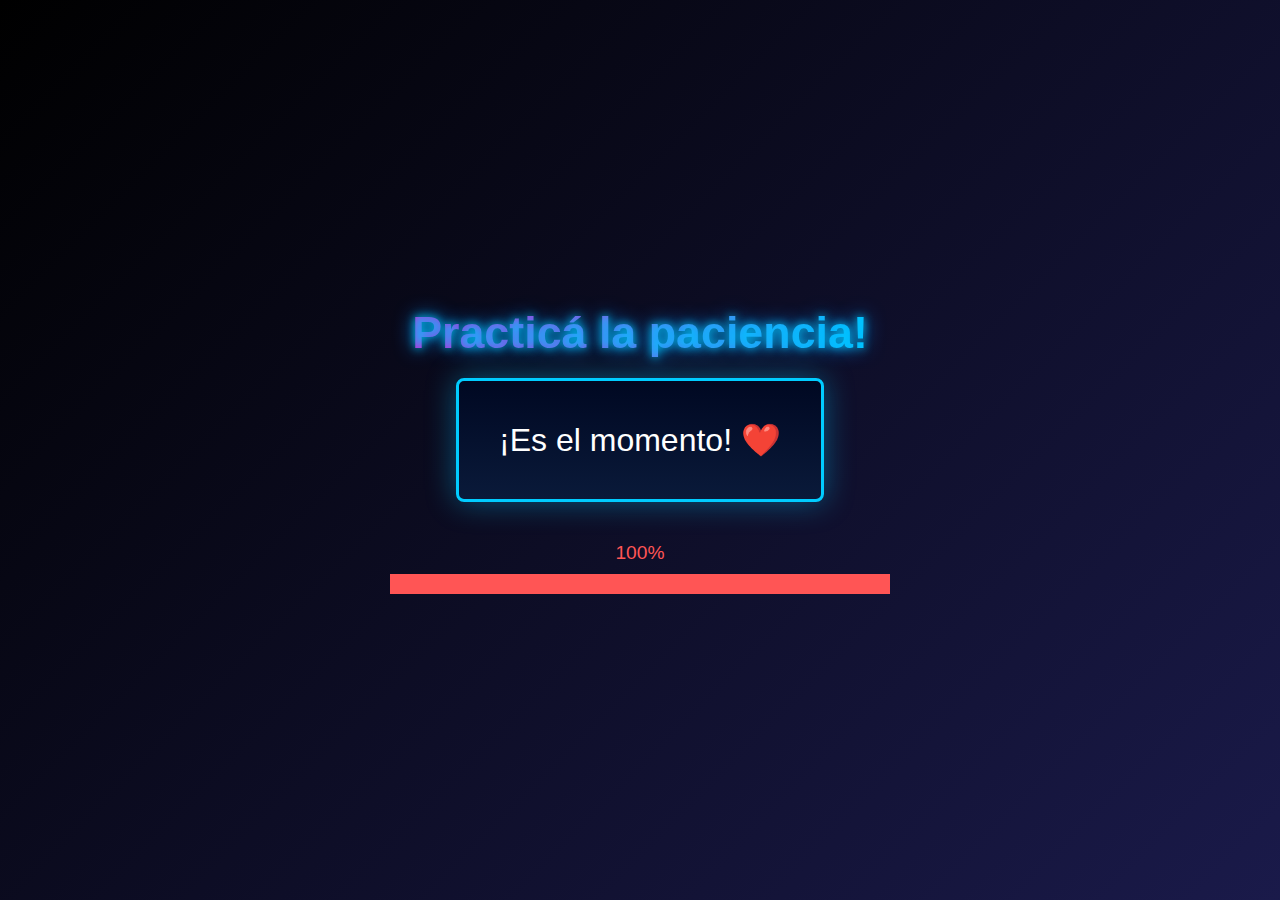
<file: index.html>
<!DOCTYPE html>
<html lang="es">
<head>
  <meta charset="UTF-8">
  <title>Cuenta regresiva</title>
  <link rel="stylesheet" href="css/index.css">
</head>
<body>

  <h1>Practicá la paciencia!</h1>
  <div id="contador">Cargando...</div>
  <div id="porcentaje">0%</div>
  <div class="barra-contenedor">
    <div class="barra-progreso" id="barraProgreso"></div>
  </div>


  <script src="js/index.js"></script>
</body>
</html>
</file>
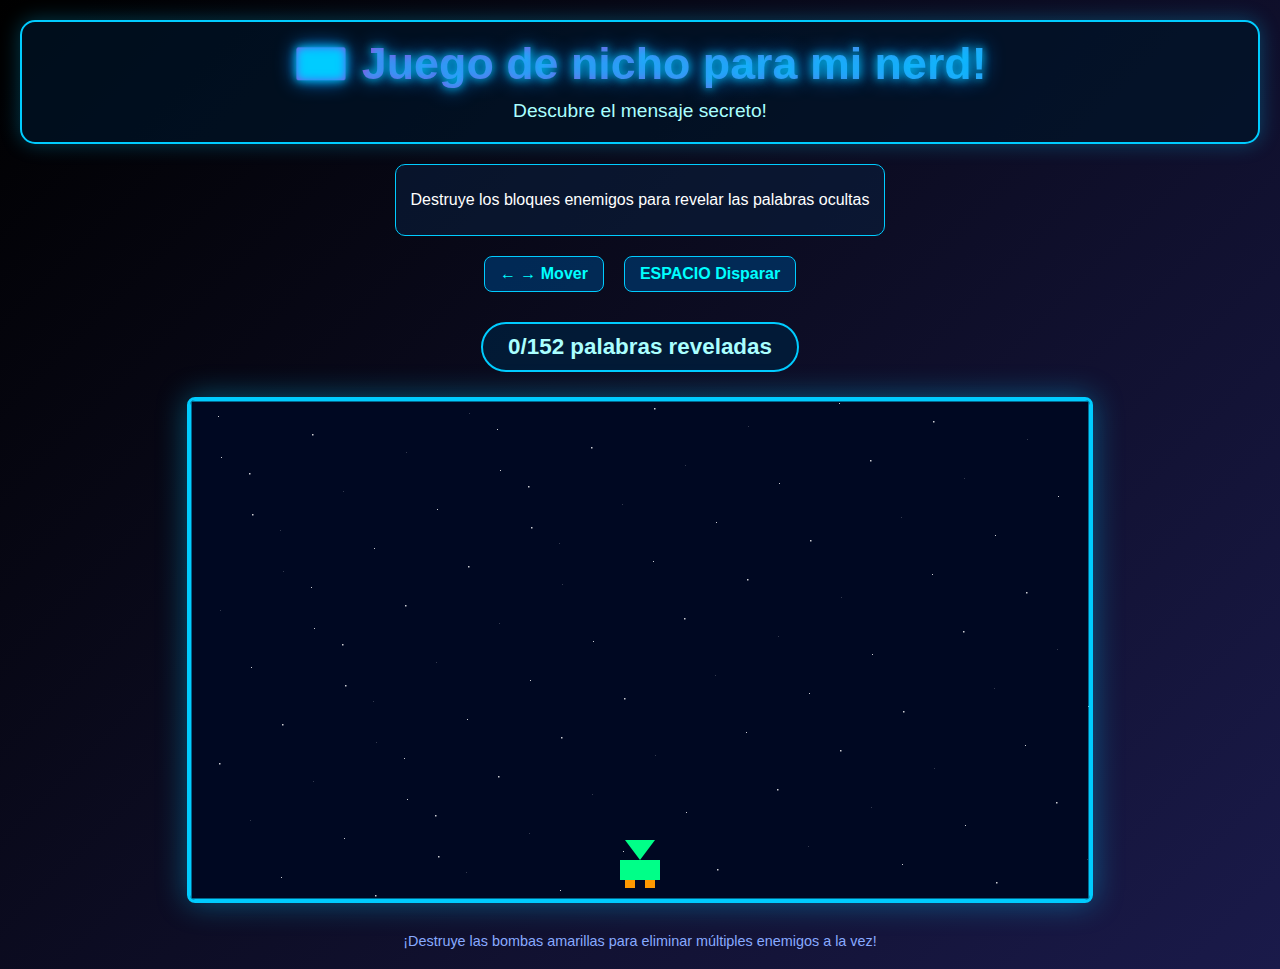
<file: galaga.html>
<!DOCTYPE html>
<html lang="es">
<head>
  <meta charset="UTF-8">
  <title>Galaga de Palabras</title>
  <style>
    * {
      margin: 0;
      padding: 0;
      box-sizing: border-box;
    }
    
    body {
      background: linear-gradient(135deg, #000000, #1a1a4a);
      color: #fff;
      font-family: 'Segoe UI', Tahoma, Geneva, Verdana, sans-serif;
      display: flex;
      flex-direction: column;
      align-items: center;
      min-height: 100vh;
      padding: 20px;
      overflow-x: hidden;
    }
    
    .header {
      text-align: center;
      margin-bottom: 20px;
      width: 100%;
      padding: 15px;
      background: rgba(0, 20, 40, 0.7);
      border-radius: 15px;
      box-shadow: 0 0 20px rgba(0, 200, 255, 0.3);
      border: 2px solid #00ccff;
    }
    
    h1 {
      font-size: 2.8rem;
      margin-bottom: 10px;
      text-shadow: 0 0 10px #00ccff, 0 0 20px #0088ff;
      background: linear-gradient(to right, #ff00cc, #00ccff);
      -webkit-background-clip: text;
      -webkit-text-fill-color: transparent;
    }
    
    .subtitle {
      font-size: 1.2rem;
      margin-bottom: 5px;
      color: #aaffff;
    }
    
    .instructions {
      max-width: 800px;
      text-align: center;
      margin-bottom: 20px;
      padding: 15px;
      background: rgba(10, 30, 60, 0.6);
      border-radius: 10px;
      border: 1px solid #00ccff;
    }
    
    .instructions p {
      margin: 8px 0;
      line-height: 1.5;
    }
    
    .controls {
      display: flex;
      gap: 20px;
      margin-bottom: 15px;
    }
    
    .key {
      background: rgba(0, 50, 100, 0.8);
      padding: 8px 15px;
      border-radius: 8px;
      border: 1px solid #00ccff;
      font-weight: bold;
      color: #00ffff;
      text-align: center;
    }
    
    canvas {
      background: linear-gradient(to bottom, #000822, #0a1a3a);
      border: 3px solid #00ccff;
      border-radius: 8px;
      box-shadow: 0 0 30px rgba(0, 200, 255, 0.4);
      margin: 10px 0;
    }
    
    #contador {
      font-size: 1.4rem;
      margin: 15px 0;
      padding: 10px 25px;
      background: rgba(0, 30, 60, 0.8);
      border-radius: 50px;
      border: 2px solid #00ccff;
      color: #aaffff;
      font-weight: bold;
    }
    
    #resultado {
      white-space: pre-wrap;
      text-align: center;
      margin: 20px 0;
      padding: 30px;
      max-width: 800px;
      border: 2px solid #00ccff;
      background: rgba(0, 20, 40, 0.9);
      border-radius: 15px;
      display: none;
      font-size: 1.2rem;
      line-height: 1.6;
      box-shadow: 0 0 30px rgba(0, 200, 255, 0.4);
    }
    
    .win-message {
      color: #00ff88;
      font-size: 1.8rem;
      margin-bottom: 20px;
      text-shadow: 0 0 10px #00ff88;
    }
    
    .lose-message {
      color: #ff5555;
      font-size: 1.8rem;
      margin-bottom: 20px;
      text-shadow: 0 0 10px #ff5555;
    }
    
    .footer {
      margin-top: 20px;
      text-align: center;
      color: #88aaff;
      font-size: 0.9rem;
    }
    
    .highlight {
      color: #ffff00;
      font-weight: bold;
      text-shadow: 0 0 8px #ffff00;
    }
  </style>
</head>
<body>
  <div class="header">
    <h1>💌 Juego de nicho para mi nerd!</h1>
    <div class="subtitle">Descubre el mensaje secreto!</div>
  </div>
  
  <div class="instructions">
    <p>Destruye los bloques enemigos para revelar las palabras ocultas</p>
  </div>
  
  <div class="controls">
    <div class="key">← → Mover</div>
    <div class="key">ESPACIO Disparar</div>
  </div>
  
  <div id="contador">0/0 palabras reveladas</div>
  <canvas id="gameCanvas" width="900" height="500"></canvas>
  
  <div id="resultado"></div>
  
  <div class="footer">
    ¡Destruye las bombas amarillas para eliminar múltiples enemigos a la vez!
  </div>

  <script>
    const mensajeBase64 = "[base64]";
    
    // Decodificar y dividir en palabras
    const textoOriginal = atob(mensajeBase64);
    const palabras = textoOriginal.split(" ");
    
    // Crear una lista de palabras con índice único para cada ocurrencia
    const palabrasConIndice = [];
    palabras.forEach((palabra, idx) => {
      palabrasConIndice.push({
        texto: palabra,
        indiceOriginal: idx,
        id: idx // ID único para cada ocurrencia
      });
    });
    
    // Barajar aleatoriamente las palabras
    function shuffleArray(array) {
      for (let i = array.length - 1; i > 0; i--) {
        const j = Math.floor(Math.random() * (i + 1));
        [array[i], array[j]] = [array[j], array[i]];
      }
      return array;
    }
    
    const palabrasBarajadas = shuffleArray([...palabrasConIndice]);
    
    const canvas = document.getElementById("gameCanvas");
    const ctx = canvas.getContext("2d");
    const contador = document.getElementById("contador");
    const resultado = document.getElementById("resultado");

    const jugador = { 
      x: 430, 
      y: 460, 
      width: 40, 
      height: 20,
      color: "#00ff88"
    };
    
    let disparos = [];
    let enemigos = [];
    let palabrasReveladas = [];
    let keys = {};
    let juegoTerminado = false;
    let tiempo = 0;
    let bombas = [];
    let animFrameId = null;

    document.addEventListener("keydown", e => {
      if (e.key === " ") e.preventDefault();
      keys[e.key] = true;
    });
    
    document.addEventListener("keyup", e => keys[e.key] = false);

    function disparar() {
      disparos.push({ 
        x: jugador.x + jugador.width / 2 - 2, 
        y: jugador.y,
        width: 4,
        height: 10,
        color: "#00ffff"
      });
    }

    function crearEnemigo(palabraObj, i) {
      return {
        id: palabraObj.id,
        texto: palabraObj.texto,
        indiceOriginal: palabraObj.indiceOriginal,
        x: Math.random() * (canvas.width - 60),
        y: -Math.random() * 300 - i * 40,
        width: 50,
        height: 20,
        vivo: true,
        color: "#ff5555"
      };
    }

    // Crear enemigos con palabras barajadas
    enemigos = palabrasBarajadas.map((palabraObj, i) => crearEnemigo(palabraObj, i));

    function lanzarBomba() {
      if (Math.random() < 0.002) {
        bombas.push({ 
          x: Math.random() * (canvas.width - 20), 
          y: 0, 
          radius: 10,
          activa: true,
          color: "#ffff00",
          innerColor: "#ff8800"
        });
      }
    }

    function actualizar() {
      if (juegoTerminado) return;
      tiempo++;

      lanzarBomba();

      if (keys["ArrowLeft"] && jugador.x > 0) jugador.x -= 7;
      if (keys["ArrowRight"] && jugador.x + jugador.width < canvas.width) jugador.x += 7;
      
      if (keys[" "]) {
        if (!keys._disparoPresionado) {
          disparar();
          keys._disparoPresionado = true;
        }
      } else {
        keys._disparoPresionado = false;
      }

      // Actualizar disparos
      for (const d of disparos) d.y -= 8;
      disparos = disparos.filter(d => d.y > 0);

      // Actualizar enemigos
      for (const enemigo of enemigos) {
        if (!enemigo.vivo) continue;
        
        enemigo.y += 0.5;
        
        // Detectar colisión con disparos
        for (let i = 0; i < disparos.length; i++) {
          const d = disparos[i];
          if (
            d.x < enemigo.x + enemigo.width &&
            d.x + d.width > enemigo.x &&
            d.y < enemigo.y + enemigo.height &&
            d.y + d.height > enemigo.y
          ) {
            enemigo.vivo = false;
            palabrasReveladas.push({
              id: enemigo.id,
              texto: enemigo.texto,
              indiceOriginal: enemigo.indiceOriginal
            });
            disparos.splice(i, 1);
            break;
          }
        }
        
        if (enemigo.y > canvas.height) {
          terminarJuego(false);
        }
      }

      // Actualizar bombas
      for (let i = bombas.length - 1; i >= 0; i--) {
        const bomba = bombas[i];
        bomba.y += 0.5;
        
        // Detectar colisión con disparos
        for (let j = 0; j < disparos.length; j++) {
          const d = disparos[j];
          const dx = bomba.x - (d.x + d.width/2);
          const dy = bomba.y - (d.y + d.height/2);
          const distancia = Math.sqrt(dx * dx + dy * dy);
          
          if (distancia < bomba.radius + Math.max(d.width, d.height)/2) {
            if (bomba.activa) {
              // Eliminar solo enemigos en pantalla
              for (const enemigo of enemigos) {
                if (enemigo.vivo && 
                    enemigo.y >= 0 && 
                    enemigo.y <= canvas.height &&
                    Math.abs(enemigo.x - bomba.x) < 300) {
                  enemigo.vivo = false;
                  palabrasReveladas.push({
                    id: enemigo.id,
                    texto: enemigo.texto,
                    indiceOriginal: enemigo.indiceOriginal
                  });
                }
              }
              bomba.activa = false;
            }
            bombas.splice(i, 1);
            disparos.splice(j, 1);
            break;
          }
        }
        
        if (bomba.y > canvas.height) bombas.splice(i, 1);
      }

      contador.textContent = `${palabrasReveladas.length}/${palabras.length} palabras reveladas`;

      // Verificar si todos los enemigos fueron destruidos
      if (enemigos.every(e => !e.vivo)) {
        terminarJuego(true);
      }
    }

    function dibujar() {
      // Fondo espacial
      ctx.fillStyle = "#000822";
      ctx.fillRect(0, 0, canvas.width, canvas.height);
      
      // Estrellas
      ctx.fillStyle = "rgba(255, 255, 255, 0.8)";
      for (let i = 0; i < 100; i++) {
        const x = (i * 31) % canvas.width;
        const y = (i * 57) % canvas.height;
        const size = (i % 3) * 0.5 + 0.5;
        ctx.fillRect(x, y, size, size);
      }
      
      // Dibujar jugador (nave)
      ctx.fillStyle = jugador.color;
      ctx.fillRect(jugador.x, jugador.y, jugador.width, jugador.height);
      
      // Detalles de la nave
      ctx.beginPath();
      ctx.moveTo(jugador.x + jugador.width/2, jugador.y);
      ctx.lineTo(jugador.x + jugador.width/2 - 15, jugador.y - 20);
      ctx.lineTo(jugador.x + jugador.width/2 + 15, jugador.y - 20);
      ctx.closePath();
      ctx.fill();
      
      // Motor de la nave
      ctx.fillStyle = "#ff9900";
      ctx.fillRect(jugador.x + 5, jugador.y + jugador.height, 10, 8);
      ctx.fillRect(jugador.x + jugador.width - 15, jugador.y + jugador.height, 10, 8);
      
      // Dibujar disparos
      for (const d of disparos) {
        ctx.fillStyle = d.color;
        ctx.fillRect(d.x, d.y, d.width, d.height);
        
        // Efecto de luz
        ctx.fillStyle = "rgba(0, 255, 255, 0.4)";
        ctx.fillRect(d.x - 2, d.y, d.width + 4, d.height);
      }

      // Dibujar enemigos
      for (const e of enemigos) {
        if (!e.vivo) continue;
        
        ctx.fillStyle = e.color;
        ctx.fillRect(e.x, e.y, e.width, e.height);
        
        // Detalles del enemigo
        ctx.fillStyle = "#880000";
        ctx.fillRect(e.x + 5, e.y - 5, 40, 5);
        ctx.fillRect(e.x + 15, e.y - 10, 20, 5);
        
        // Texto del enemigo
        ctx.fillStyle = "#ffffff";
        ctx.font = "10px monospace";
        ctx.fillText("???", e.x + 20, e.y + 14);
      }

      // Dibujar bombas
      for (const b of bombas) {
        // Núcleo de la bomba
        ctx.fillStyle = b.color;
        ctx.beginPath();
        ctx.arc(b.x, b.y, b.radius, 0, Math.PI * 2);
        ctx.fill();
        
        // Centro de la bomba
        ctx.fillStyle = b.innerColor;
        ctx.beginPath();
        ctx.arc(b.x, b.y, b.radius * 0.6, 0, Math.PI * 2);
        ctx.fill();
        
        // Efecto de energía
        ctx.strokeStyle = "rgba(255, 255, 0, 0.5)";
        ctx.lineWidth = 2;
        ctx.beginPath();
        ctx.arc(b.x, b.y, b.radius * 1.5, 0, Math.PI * 2);
        ctx.stroke();
      }
      
      // Borde del canvas
      ctx.strokeStyle = "#00ccff";
      ctx.lineWidth = 3;
      ctx.strokeRect(0, 0, canvas.width, canvas.height);
    }

    function terminarJuego(gano) {
      juegoTerminado = true;
      
      if (animFrameId) {
        cancelAnimationFrame(animFrameId);
        animFrameId = null;
      }
      
      resultado.style.display = "block";
      
      // Reconstruir el mensaje en el orden original
      const mensajeReconstruido = [];
      for (let i = 0; i < palabras.length; i++) {
        const palabraRevelada = palabrasReveladas.find(p => p.indiceOriginal === i);
        mensajeReconstruido.push(palabraRevelada ? palabraRevelada.texto : "???");
      }
      
      if (gano) {
        resultado.innerHTML = `
          <div class="win-message">¡Mensaje Completo Revelado!</div>
          <div>${mensajeReconstruido.join(" ")}</div>
        `;
      } else {
        resultado.innerHTML = `
          <div class="lose-message">¡Algunas palabras se escaparon!</div>
          <div>${mensajeReconstruido.join(" ")}</div>
        `;
      }
    }

    function bucle() {
      actualizar();
      dibujar();
      animFrameId = requestAnimationFrame(bucle);
    }

    // Iniciar contador
    contador.textContent = `0/${palabras.length} palabras reveladas`;
    
    // Iniciar el juego
    bucle();
  </script>
</body>
</html>
</file>
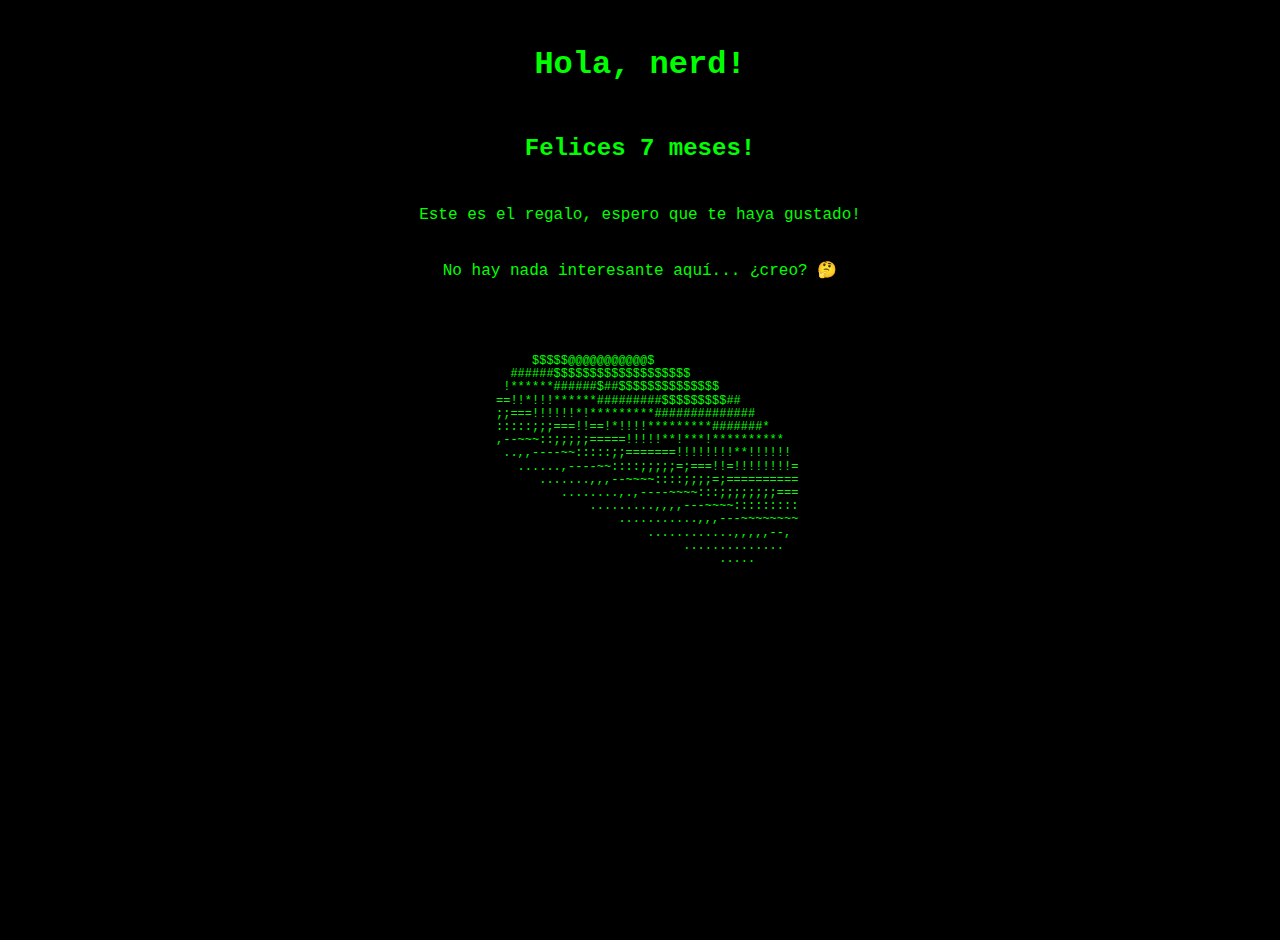
<file: main.html>
<!DOCTYPE html>
<html lang="es">
<head>
  <meta charset="UTF-8">
  <title>Inicio</title>
  <link rel="stylesheet" href="main.css">
</head>
<body>
  <h1>Hola, nerd!</h1>
  <h2>Felices 7 meses!</h2>
  <p>Este es el regalo, espero que te haya gustado!</p>
  <p>No hay nada interesante aquí... ¿creo? 🤔</p>
  <pre id="donut"></pre>
  <!--
    Bienvenida a este jueguito que me arme! para nada robado the HackTheBox o similares, nono
    Como estamos recien arrancando y capaz nunca jugaste alguno asi te voy contando, la idea es que llegues al final (vaya a saber uno cual es)
    Te estarás preguntando como mierda vas a hacer eso? Sos una programadora (muy hermosa btw), descubrilo vos!
    Te acordas el spoiler que te mande? Se te ocurre alguna manera de llegar a esa misma página desde aca? 
    Yo siempre me quejo de no encontrar las palabras para explicarte lo que siento por vos, tal vez un login las esconda... 

    PD: como buen pibe de sistemas, avisame si te quedas trabada!
    -->
    <script src="main.js"></script>   
</body>
</html>
</file>
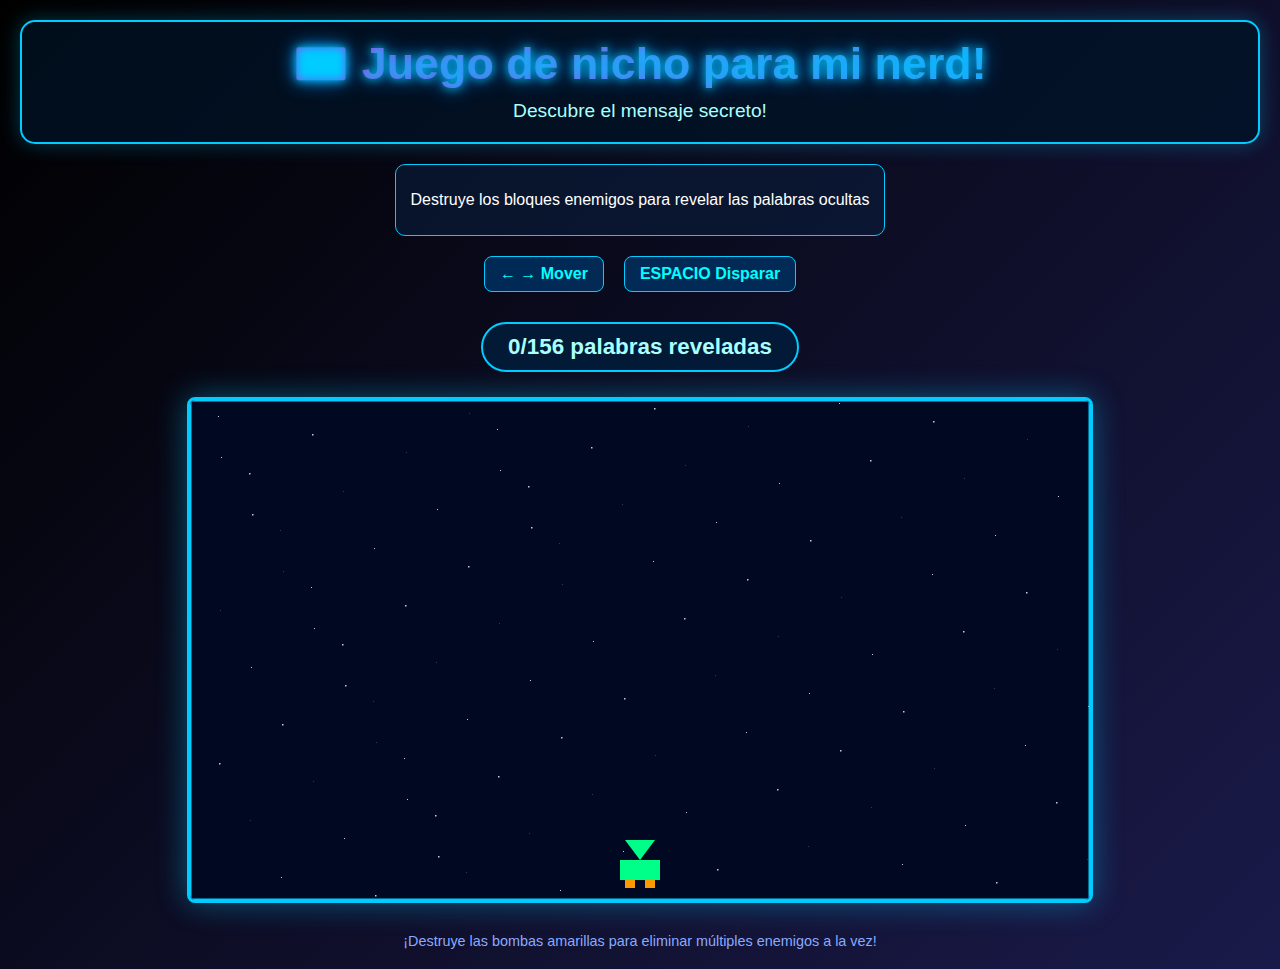
<file: galaga/galaga.html>
<!DOCTYPE html>
<html lang="es">
<head>
  <meta charset="UTF-8">
  <title>Galaga de Palabras</title>
  <style>
    * {
      margin: 0;
      padding: 0;
      box-sizing: border-box;
    }
    
    body {
      background: linear-gradient(135deg, #000000, #1a1a4a);
      color: #fff;
      font-family: 'Segoe UI', Tahoma, Geneva, Verdana, sans-serif;
      display: flex;
      flex-direction: column;
      align-items: center;
      min-height: 100vh;
      padding: 20px;
      overflow-x: hidden;
    }
    
    .header {
      text-align: center;
      margin-bottom: 20px;
      width: 100%;
      padding: 15px;
      background: rgba(0, 20, 40, 0.7);
      border-radius: 15px;
      box-shadow: 0 0 20px rgba(0, 200, 255, 0.3);
      border: 2px solid #00ccff;
    }
    
    h1 {
      font-size: 2.8rem;
      margin-bottom: 10px;
      text-shadow: 0 0 10px #00ccff, 0 0 20px #0088ff;
      background: linear-gradient(to right, #ff00cc, #00ccff);
      -webkit-background-clip: text;
      -webkit-text-fill-color: transparent;
    }
    
    .subtitle {
      font-size: 1.2rem;
      margin-bottom: 5px;
      color: #aaffff;
    }
    
    .instructions {
      max-width: 800px;
      text-align: center;
      margin-bottom: 20px;
      padding: 15px;
      background: rgba(10, 30, 60, 0.6);
      border-radius: 10px;
      border: 1px solid #00ccff;
    }
    
    .instructions p {
      margin: 8px 0;
      line-height: 1.5;
    }
    
    .controls {
      display: flex;
      gap: 20px;
      margin-bottom: 15px;
    }
    
    .key {
      background: rgba(0, 50, 100, 0.8);
      padding: 8px 15px;
      border-radius: 8px;
      border: 1px solid #00ccff;
      font-weight: bold;
      color: #00ffff;
      text-align: center;
    }
    
    canvas {
      background: linear-gradient(to bottom, #000822, #0a1a3a);
      border: 3px solid #00ccff;
      border-radius: 8px;
      box-shadow: 0 0 30px rgba(0, 200, 255, 0.4);
      margin: 10px 0;
    }
    
    #contador {
      font-size: 1.4rem;
      margin: 15px 0;
      padding: 10px 25px;
      background: rgba(0, 30, 60, 0.8);
      border-radius: 50px;
      border: 2px solid #00ccff;
      color: #aaffff;
      font-weight: bold;
    }
    
    #resultado {
      white-space: pre-wrap;
      text-align: center;
      margin: 20px 0;
      padding: 30px;
      max-width: 800px;
      border: 2px solid #00ccff;
      background: rgba(0, 20, 40, 0.9);
      border-radius: 15px;
      display: none;
      font-size: 1.2rem;
      line-height: 1.6;
      box-shadow: 0 0 30px rgba(0, 200, 255, 0.4);
    }
    
    .win-message {
      color: #00ff88;
      font-size: 1.8rem;
      margin-bottom: 20px;
      text-shadow: 0 0 10px #00ff88;
    }
    
    .lose-message {
      color: #ff5555;
      font-size: 1.8rem;
      margin-bottom: 20px;
      text-shadow: 0 0 10px #ff5555;
    }
    
    .footer {
      margin-top: 20px;
      text-align: center;
      color: #88aaff;
      font-size: 0.9rem;
    }
    
    .highlight {
      color: #ffff00;
      font-weight: bold;
      text-shadow: 0 0 8px #ffff00;
    }
  </style>
</head>
<body>
  <div class="header">
    <h1>💌 Juego de nicho para mi nerd!</h1>
    <div class="subtitle">Descubre el mensaje secreto!</div>
  </div>
  
  <div class="instructions">
    <p>Destruye los bloques enemigos para revelar las palabras ocultas</p>
  </div>
  
  <div class="controls">
    <div class="key">← → Mover</div>
    <div class="key">ESPACIO Disparar</div>
  </div>
  
  <div id="contador">0/0 palabras reveladas</div>
  <canvas id="gameCanvas" width="900" height="500"></canvas>
  
  <div id="resultado"></div>
  
  <div class="footer">
    ¡Destruye las bombas amarillas para eliminar múltiples enemigos a la vez!
  </div>

  <script>
    const mensajeBase64 = "[base64]";
    
    // Decodificar y dividir en palabras
    const textoOriginal = atob(mensajeBase64);
    const palabras = textoOriginal.split(" ");
    
    // Crear una lista de palabras con índice único para cada ocurrencia
    const palabrasConIndice = [];
    palabras.forEach((palabra, idx) => {
      palabrasConIndice.push({
        texto: palabra,
        indiceOriginal: idx,
        id: idx // ID único para cada ocurrencia
      });
    });
    
    // Barajar aleatoriamente las palabras
    function shuffleArray(array) {
      for (let i = array.length - 1; i > 0; i--) {
        const j = Math.floor(Math.random() * (i + 1));
        [array[i], array[j]] = [array[j], array[i]];
      }
      return array;
    }
    
    const palabrasBarajadas = shuffleArray([...palabrasConIndice]);
    
    const canvas = document.getElementById("gameCanvas");
    const ctx = canvas.getContext("2d");
    const contador = document.getElementById("contador");
    const resultado = document.getElementById("resultado");

    const jugador = { 
      x: 430, 
      y: 460, 
      width: 40, 
      height: 20,
      color: "#00ff88"
    };
    
    let disparos = [];
    let enemigos = [];
    let palabrasReveladas = [];
    let keys = {};
    let juegoTerminado = false;
    let tiempo = 0;
    let bombas = [];
    let animFrameId = null;

    document.addEventListener("keydown", e => {
      if (e.key === " ") e.preventDefault();
      keys[e.key] = true;
    });
    
    document.addEventListener("keyup", e => keys[e.key] = false);

    function disparar() {
      disparos.push({ 
        x: jugador.x + jugador.width / 2 - 2, 
        y: jugador.y,
        width: 4,
        height: 10,
        color: "#00ffff"
      });
    }

    function crearEnemigo(palabraObj, i) {
      return {
        id: palabraObj.id,
        texto: palabraObj.texto,
        indiceOriginal: palabraObj.indiceOriginal,
        x: Math.random() * (canvas.width - 60),
        y: -Math.random() * 300 - i * 40,
        width: 50,
        height: 20,
        vivo: true,
        color: "#ff5555"
      };
    }

    // Crear enemigos con palabras barajadas
    enemigos = palabrasBarajadas.map((palabraObj, i) => crearEnemigo(palabraObj, i));

    function lanzarBomba() {
      if (Math.random() < 0.002) {
        bombas.push({ 
          x: Math.random() * (canvas.width - 20), 
          y: 0, 
          radius: 10,
          activa: true,
          color: "#ffff00",
          innerColor: "#ff8800"
        });
      }
    }

    function actualizar() {
      if (juegoTerminado) return;
      tiempo++;

      lanzarBomba();

      if (keys["ArrowLeft"] && jugador.x > 0) jugador.x -= 7;
      if (keys["ArrowRight"] && jugador.x + jugador.width < canvas.width) jugador.x += 7;
      
      if (keys[" "]) {
        if (!keys._disparoPresionado) {
          disparar();
          keys._disparoPresionado = true;
        }
      } else {
        keys._disparoPresionado = false;
      }

      // Actualizar disparos
      for (const d of disparos) d.y -= 8;
      disparos = disparos.filter(d => d.y > 0);

      // Actualizar enemigos
      for (const enemigo of enemigos) {
        if (!enemigo.vivo) continue;
        
        enemigo.y += 0.5;
        
        // Detectar colisión con disparos
        for (let i = 0; i < disparos.length; i++) {
          const d = disparos[i];
          if (
            d.x < enemigo.x + enemigo.width &&
            d.x + d.width > enemigo.x &&
            d.y < enemigo.y + enemigo.height &&
            d.y + d.height > enemigo.y
          ) {
            enemigo.vivo = false;
            palabrasReveladas.push({
              id: enemigo.id,
              texto: enemigo.texto,
              indiceOriginal: enemigo.indiceOriginal
            });
            disparos.splice(i, 1);
            break;
          }
        }
        
        if (enemigo.y > canvas.height) {
          terminarJuego(false);
        }
      }

      // Actualizar bombas
      for (let i = bombas.length - 1; i >= 0; i--) {
        const bomba = bombas[i];
        bomba.y += 0.5;
        
        // Detectar colisión con disparos
        for (let j = 0; j < disparos.length; j++) {
          const d = disparos[j];
          const dx = bomba.x - (d.x + d.width/2);
          const dy = bomba.y - (d.y + d.height/2);
          const distancia = Math.sqrt(dx * dx + dy * dy);
          
          if (distancia < bomba.radius + Math.max(d.width, d.height)/2) {
            if (bomba.activa) {
              // Eliminar solo enemigos en pantalla
              for (const enemigo of enemigos) {
                if (enemigo.vivo && 
                    enemigo.y >= 0 && 
                    enemigo.y <= canvas.height &&
                    Math.abs(enemigo.x - bomba.x) < 300) {
                  enemigo.vivo = false;
                  palabrasReveladas.push({
                    id: enemigo.id,
                    texto: enemigo.texto,
                    indiceOriginal: enemigo.indiceOriginal
                  });
                }
              }
              bomba.activa = false;
            }
            bombas.splice(i, 1);
            disparos.splice(j, 1);
            break;
          }
        }
        
        if (bomba.y > canvas.height) bombas.splice(i, 1);
      }

      contador.textContent = `${palabrasReveladas.length}/${palabras.length} palabras reveladas`;

      // Verificar si todos los enemigos fueron destruidos
      if (enemigos.every(e => !e.vivo)) {
        terminarJuego(true);
      }
    }

    function dibujar() {
      // Fondo espacial
      ctx.fillStyle = "#000822";
      ctx.fillRect(0, 0, canvas.width, canvas.height);
      
      // Estrellas
      ctx.fillStyle = "rgba(255, 255, 255, 0.8)";
      for (let i = 0; i < 100; i++) {
        const x = (i * 31) % canvas.width;
        const y = (i * 57) % canvas.height;
        const size = (i % 3) * 0.5 + 0.5;
        ctx.fillRect(x, y, size, size);
      }
      
      // Dibujar jugador (nave)
      ctx.fillStyle = jugador.color;
      ctx.fillRect(jugador.x, jugador.y, jugador.width, jugador.height);
      
      // Detalles de la nave
      ctx.beginPath();
      ctx.moveTo(jugador.x + jugador.width/2, jugador.y);
      ctx.lineTo(jugador.x + jugador.width/2 - 15, jugador.y - 20);
      ctx.lineTo(jugador.x + jugador.width/2 + 15, jugador.y - 20);
      ctx.closePath();
      ctx.fill();
      
      // Motor de la nave
      ctx.fillStyle = "#ff9900";
      ctx.fillRect(jugador.x + 5, jugador.y + jugador.height, 10, 8);
      ctx.fillRect(jugador.x + jugador.width - 15, jugador.y + jugador.height, 10, 8);
      
      // Dibujar disparos
      for (const d of disparos) {
        ctx.fillStyle = d.color;
        ctx.fillRect(d.x, d.y, d.width, d.height);
        
        // Efecto de luz
        ctx.fillStyle = "rgba(0, 255, 255, 0.4)";
        ctx.fillRect(d.x - 2, d.y, d.width + 4, d.height);
      }

      // Dibujar enemigos
      for (const e of enemigos) {
        if (!e.vivo) continue;
        
        ctx.fillStyle = e.color;
        ctx.fillRect(e.x, e.y, e.width, e.height);
        
        // Detalles del enemigo
        ctx.fillStyle = "#880000";
        ctx.fillRect(e.x + 5, e.y - 5, 40, 5);
        ctx.fillRect(e.x + 15, e.y - 10, 20, 5);
        
        // Texto del enemigo
        ctx.fillStyle = "#ffffff";
        ctx.font = "10px monospace";
        ctx.fillText("???", e.x + 20, e.y + 14);
      }

      // Dibujar bombas
      for (const b of bombas) {
        // Núcleo de la bomba
        ctx.fillStyle = b.color;
        ctx.beginPath();
        ctx.arc(b.x, b.y, b.radius, 0, Math.PI * 2);
        ctx.fill();
        
        // Centro de la bomba
        ctx.fillStyle = b.innerColor;
        ctx.beginPath();
        ctx.arc(b.x, b.y, b.radius * 0.6, 0, Math.PI * 2);
        ctx.fill();
        
        // Efecto de energía
        ctx.strokeStyle = "rgba(255, 255, 0, 0.5)";
        ctx.lineWidth = 2;
        ctx.beginPath();
        ctx.arc(b.x, b.y, b.radius * 1.5, 0, Math.PI * 2);
        ctx.stroke();
      }
      
      // Borde del canvas
      ctx.strokeStyle = "#00ccff";
      ctx.lineWidth = 3;
      ctx.strokeRect(0, 0, canvas.width, canvas.height);
    }

    function terminarJuego(gano) {
      juegoTerminado = true;
      
      if (animFrameId) {
        cancelAnimationFrame(animFrameId);
        animFrameId = null;
      }
      
      resultado.style.display = "block";
      
      // Reconstruir el mensaje en el orden original
      const mensajeReconstruido = [];
      for (let i = 0; i < palabras.length; i++) {
        const palabraRevelada = palabrasReveladas.find(p => p.indiceOriginal === i);
        mensajeReconstruido.push(palabraRevelada ? palabraRevelada.texto : "???");
      }
      
      if (gano) {
        resultado.innerHTML = `
          <div class="win-message">¡Mensaje Completo Revelado!</div>
          <div>${mensajeReconstruido.join(" ")}</div>
        `;
      } else {
        resultado.innerHTML = `
          <div class="lose-message">¡Algunas palabras se escaparon!</div>
          <div>${mensajeReconstruido.join(" ")}</div>
        `;
      }
    }

    function bucle() {
      actualizar();
      dibujar();
      animFrameId = requestAnimationFrame(bucle);
    }

    // Iniciar contador
    contador.textContent = `0/${palabras.length} palabras reveladas`;
    
    // Iniciar el juego
    bucle();
  </script>
</body>
</html>
</file>
<file: css/index.css>
* {
  margin: 0;
  padding: 0;
  box-sizing: border-box;
}

body {
  background: linear-gradient(135deg, #000000, #1a1a4a);
  color: #fff;
  font-family: 'Segoe UI', Tahoma, Geneva, Verdana, sans-serif;
  display: flex;
  flex-direction: column;
  align-items: center;
  justify-content: center;
  min-height: 100vh;
  padding: 20px;
  overflow-x: hidden;
}

.header {
  text-align: center;
  margin-bottom: 20px;
  width: 100%;
  padding: 15px;
  background: rgba(0, 20, 40, 0.7);
  border-radius: 15px;
  box-shadow: 0 0 20px rgba(0, 200, 255, 0.3);
  border: 2px solid #00ccff;
}

h1 {
  font-size: 2.8rem;
  margin-bottom: 20px;
  text-shadow: 0 0 10px #00ccff, 0 0 20px #0088ff;
  background: linear-gradient(to right, #ff00cc, #00ccff);
  -webkit-background-clip: text;
  -webkit-text-fill-color: transparent;
}

#contador {
  background: linear-gradient(to bottom, #000822, #0a1a3a);
  border: 3px solid #00ccff;
  border-radius: 8px;
  font-size: 2em;
  margin-bottom: 30px;
  padding: 40px;
  box-shadow: 0 0 30px rgba(0, 200, 255, 0.4);
}

#porcentaje {
  font-size: 1.2em;
  color: #f55;
  margin-top: 10px;
}

.barra-contenedor {
  width: 100%;
  max-width: 500px;
  height: 20px;
  border: 1px solid #f55;
  margin-top: 10px;
  background-color: #000;
  position: relative;
}

.barra-progreso {
  background-color: #f55;
  height: 100%;
  width: 0%;
  transition: width 0.2s ease;
}
</file>
<file: main.css>
body {
  background-color: #000;
  color: #00ff00;
  font-family: 'Courier New', Courier, monospace;
  font-size: 16px;
  line-height: 1.5;
  padding: 20px;
  margin: 0;
  white-space: pre;
  display: flex;
  flex-direction: column;
  align-items: center;
  justify-content: flex-start;
  height: 100vh;
}

h1, p, button {
  color: #00ff00;
  background-color: transparent;
  border: none;
  font-family: inherit;
}

button {
  border: 1px solid #00ff00;
  padding: 8px 16px;
  cursor: pointer;
  margin-top: 10px;
}

button:hover {
  background-color: #003300;
}

::selection {
  background: #00ff00;
  color: #000;
}

#donut {
  font-size: 12px;
  line-height: 1.1;
  white-space: pre;
  text-align: left;
  max-width: 700px;
  height: auto;
  overflow: auto;
  margin-top: 30px;
}
</file>
